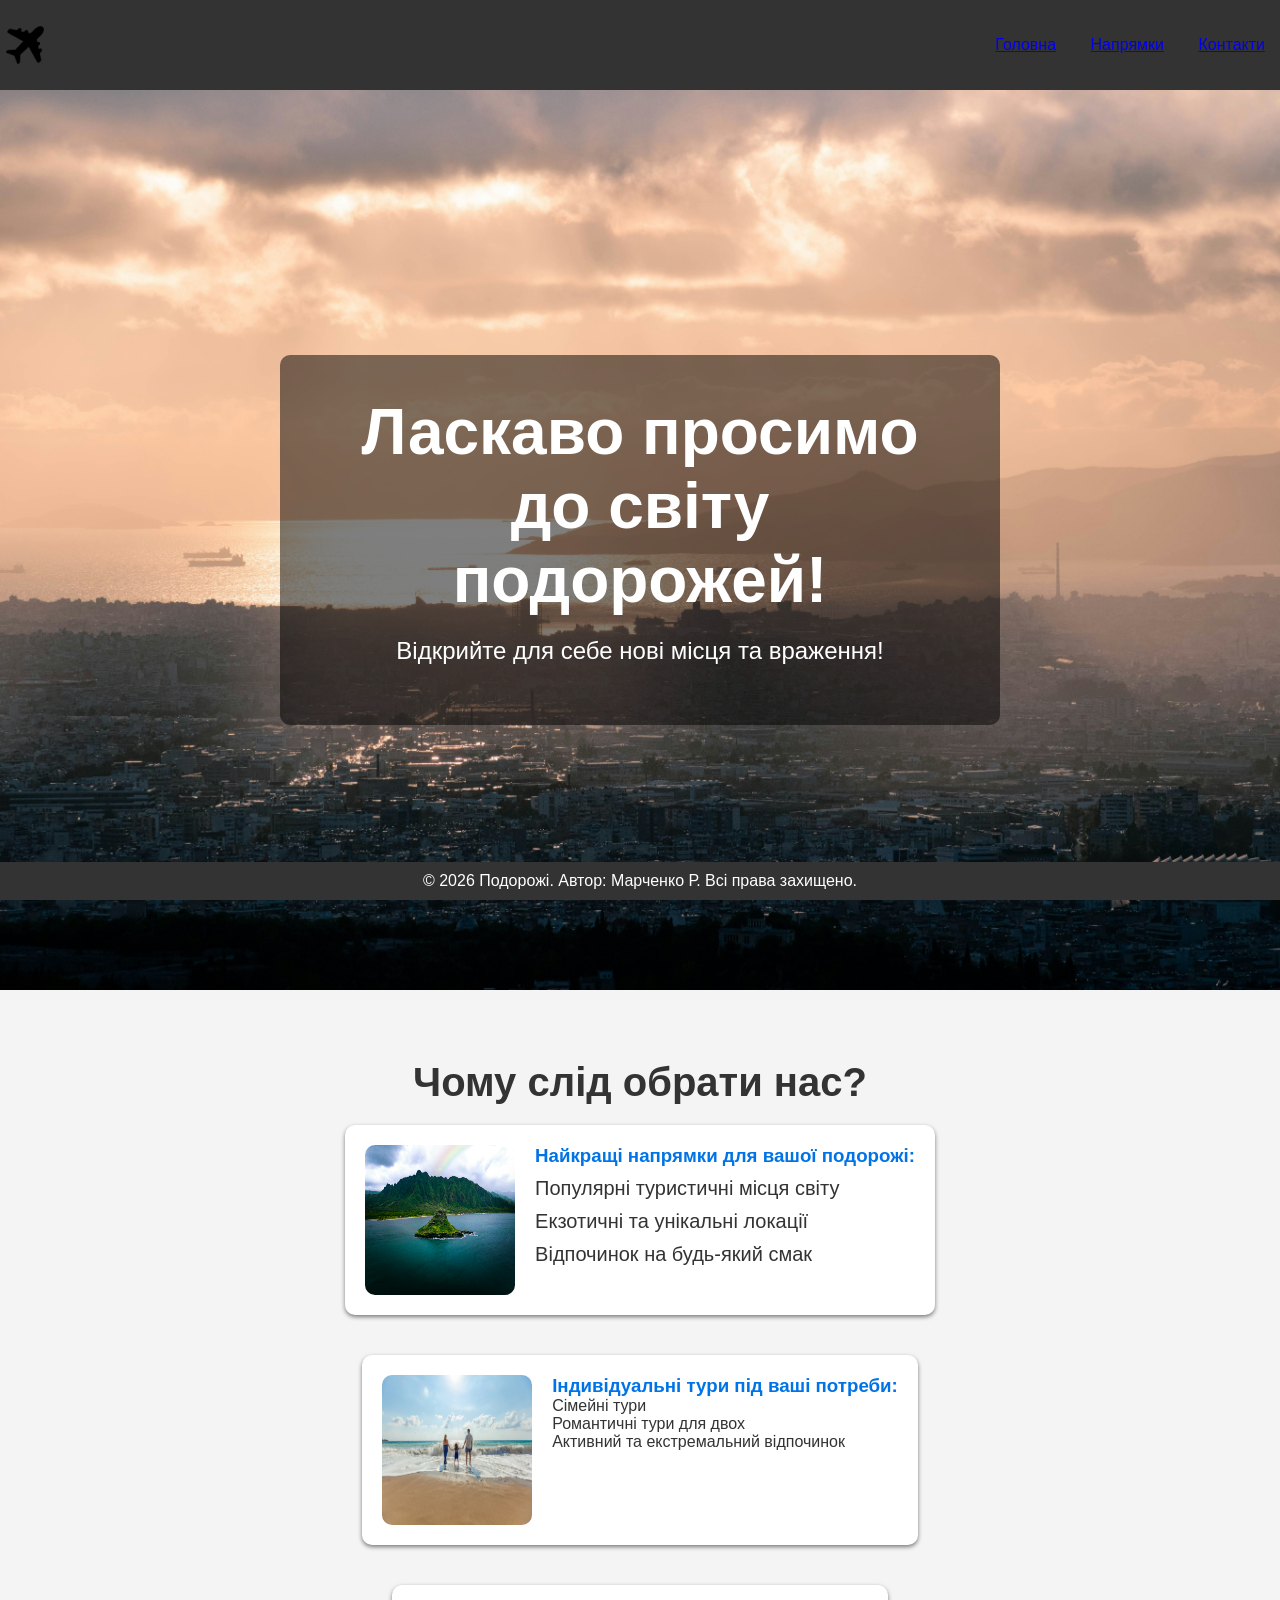
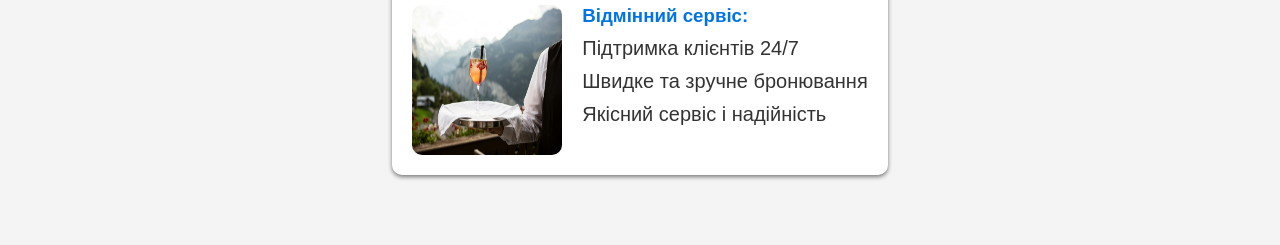
<file: index.html>
<!DOCTYPE html>
<html lang="uk">
<head>
  <meta charset="UTF-8">
  <title>Подорожі - Головна</title>
  <link rel="stylesheet" href="style.css">
</head>
<body>

  <header class="head">
    <img src="img/logo.png" class="logo" alt="логотип">
    <nav class="menu">
      <ul class="menu-links">
        <li class="menu-item">
          <a href="index.html" class="menu-item-link">Головна</a>
        </li>
        <li class="menu-item">
          <a href="destinations.html" class"menu-item-link">Напрямки</a>
        </li>
        <li class="menu-item">
          <a href="contact.html" class="menu-item-link">Контакти</a>
        </li>
      </ul>
    </nav>
  </header>

  <section class="hero">
    <div class="hero-info">
      <h1 class="hero-title">Ласкаво просимо до світу подорожей!</h1>
      <p class="hero-text">Відкрийте для себе нові місця та враження!</p>
    </div>
  </section>

  <section class="intro">
    <h2 class="intro-title">Чому слід обрати нас?</h2>

    <div class="card">
      <img src="img/destinations.jpg" alt="Найкращі напрямки" class="card-img">
      <div class="card-content">
        <h3 class="card-title">Найкращі напрямки для вашої подорожі:</h3>
        <ul class="card-list">
          <li class="card-list-item">Популярні туристичні місця світу</li>
          <li class="card-list-item">Екзотичні та унікальні локації</li>
          <li class="card-list-item">Відпочинок на будь-який смак</li>
        </ul>
      </div>
    </div>

    <div class="card">
      <img src="img/tours.jpg" alt="Індивідуальні тури" class="card-img">
      <div class="card-content">
        <h3 class="card-title">Індивідуальні тури під ваші потреби:</h3>
        <ul class="card-list">
          <li class"card-list-item">Сімейні тури</li>
          <li class"card-list-item">Романтичні тури для двох</li>
          <li class"card-list-item">Активний та екстремальний відпочинок</li>
        </ul>
      </div>
    </div>

    <div class="card">
      <img src="img/service.jpg" alt="Відмінний сервіс" class="card-img">
      <div class="card-content">
        <h3 class="card-title">Відмінний сервіс:</h3>
        <ul class="card-list">
          <li class="card-list-item">Підтримка клієнтів 24/7</li>
          <li class="card-list-item">Швидке та зручне бронювання</li>
          <li class="card-list-item">Якісний сервіс і надійність</li>
        </ul>
      </div>
    </div>

  </section>

  <footer class="footer">
    <p class="footer-info">&copy; 2026 Подорожі. Автор: Марченко Р. Всі права захищено.</p>

  </footer>

</body>
</html>
</file>
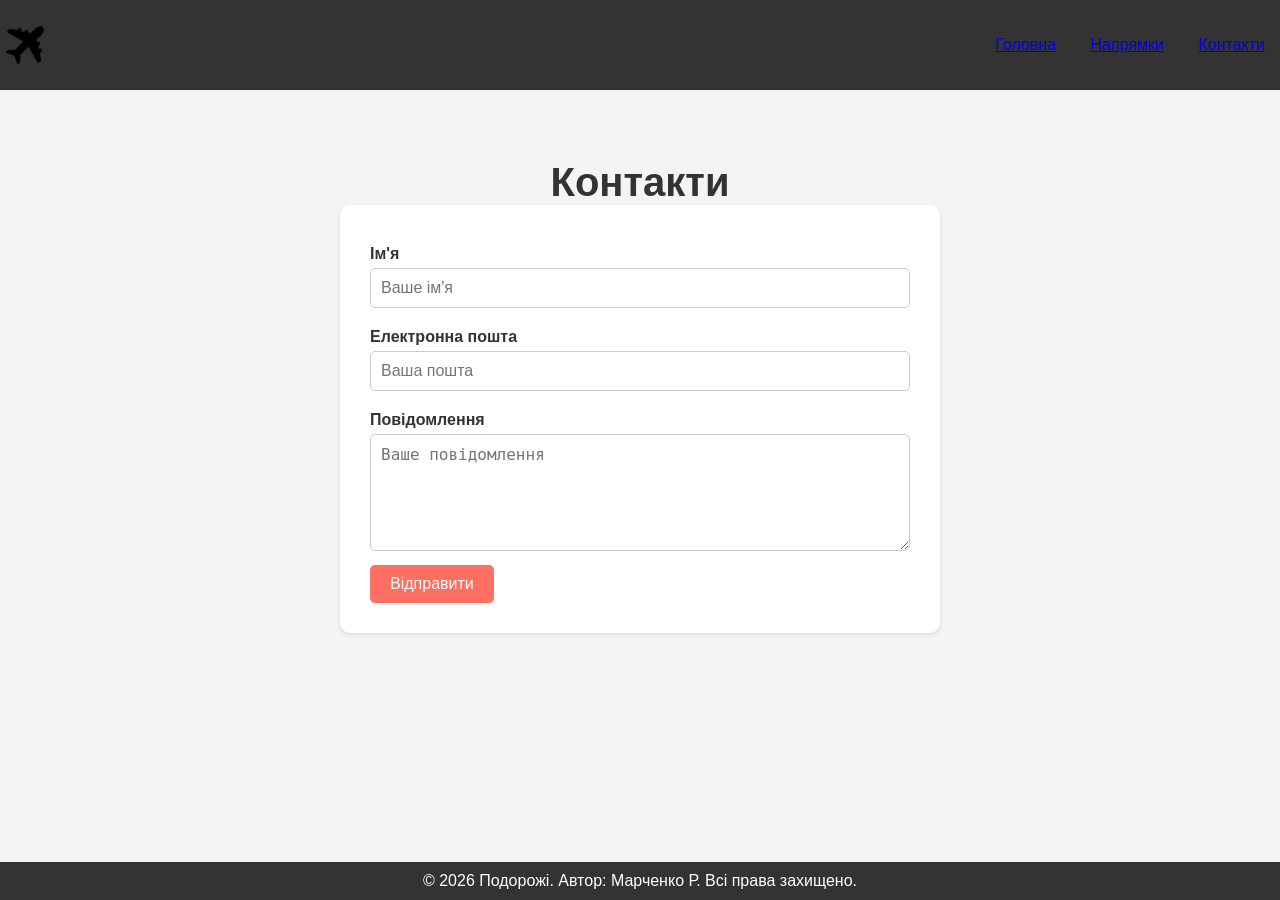
<file: contact.html>
<!DOCTYPE html>
<html lang="uk">
<head>
  <meta charset="UTF-8">
  <title>Подорожі - Контакти</title>
  <link rel="stylesheet" href="style.css">
</head>
<body>

  <header class="head">
    <img src="img/logo.png" class="logo" alt="логотип">
    <nav class="menu">
      <ul class="menu-links">
        <li class="menu-item">
          <a href="index.html" class="menu-item-link">Головна</a>
        </li>
        <li class="menu-item">
          <a href="destinations.html" class="menu-item-link">Напрямки</a>
        </li>
        <li class="menu-item">
          <a href="contact.html" class="menu-item-link">Контакти</a>
        </li>
      </ul>
    </nav>
  </header>
  
  <section class="contact">
    <h2 class="contact-title">Контакти</h2>
    <form class="form">
      <label class="form-label">Ім'я</label>
      <input type="text" class="form-input" placeholder="Ваше ім'я">

      <label class="form-label">Електронна пошта</label>
      <input type="email" class="form-input" placeholder="Ваша пошта">

      <label class="form-label">Повідомлення</label>
      <textarea class="form-textarea" rows="5" placeholder="Ваше повідомлення"></textarea>

      <button class="form-button">Відправити</button>
    </form>
  </section>

  <footer class="footer">
    <p class="footer-info">&copy; 2026 Подорожі. Автор: Марченко Р. Всі права захищено.</p>
  </footer>

</body>
</html>
</file>
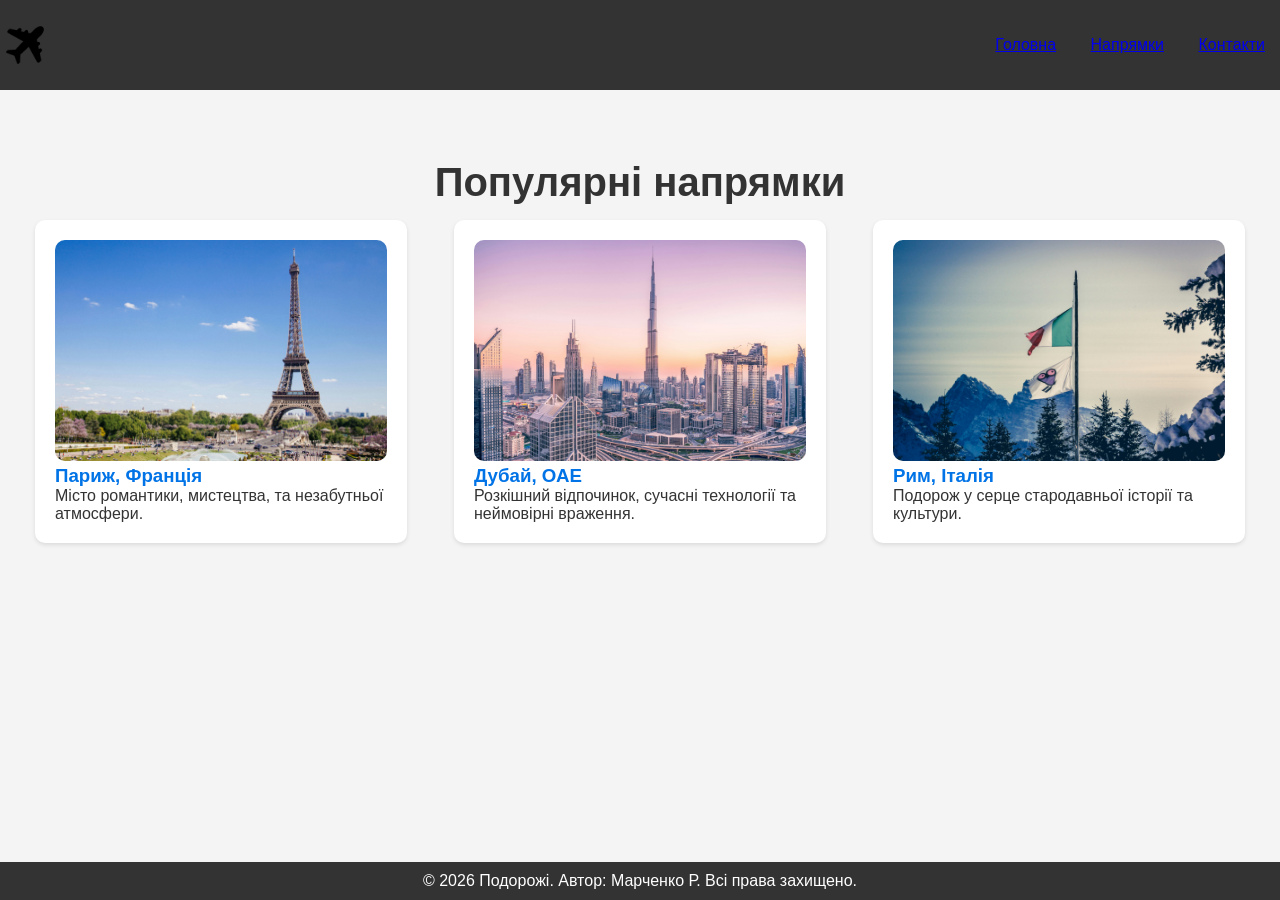
<file: destinations.html>
<!DOCTYPE html>
<html lang="uk">
<head>
  <meta charset="UTF-8">
  <title>Подорожі - Напрямки</title>
  <link rel="stylesheet" href="style.css">
</head>
<body>

  <header class="head">
    <img src="img/logo.png" class="logo" alt="логотип">
    <nav class="menu">
      <ul class="menu-links">
        <li class="menu-item">
          <a href="index.html" class="menu-item-link">Головна</a>
        </li>
        <li class="menu-item">
          <a href="destinations.html" class="menu-item-link">Напрямки</a>
        </li>
        <li class="menu-item">
          <a href="contact.html" class="menu-item-link">Контакти</a>
        </li>
      </ul>
    </nav>
  </header>

  <section class="destinations">
    <h2 class="destinations-title">Популярні напрямки</h2>
    <div class="destinations-container">

      <div class="destination">
        <img src="img/paris.jpg" alt="Напрямок 1" class="destination-img">
        <h3 class="destination-title">Париж, Франція</h3>
        <p class="destination-text">Місто романтики, мистецтва, та незабутньої атмосфери.</p>
      </div>

      <div class="destination">
        <img src="img/dubai.jpg" alt="Напрямок 2" class="destination-img">
        <h3 class="destination-title">Дубай, ОАЕ</h3>
        <p class="destination-text">Розкішний відпочинок, сучасні технології та неймовірні враження.</p>
      </div>

      <div class="destination">
        <img src="img/rime.jpg" alt="Напрямок 3" class="destination-img">
        <h3 class="destination-title">Рим, Італія</h3>
        <p class="destination-text">Подорож у серце стародавньої історії та культури.</p>
      </div>

    </div>
  </section>

  <footer class="footer">
    <p class="footer-info">&copy; 2026 Подорожі. Автор: Марченко Р. Всі права захищено.</p>
  </footer>

</body>
</html>
</file>
<file: style.css>
* {
  margin: 0;
  padding: 0;
  box-sizing: border-box;
}

body {
  font-family: Arial, sans-serif;
  color: #333;
  background-color: #f4f4f4;
}

/* ==== HEAD ==== */
.head {
  display: flex;
  justify-content: space-between;
  align-items: center;
  background-color: #333;
  color: #fff;
  padding: 20px 0;
}

.logo {
  width: 50px;
}

.menu-links {
  list-style: none;
  margin: 0;
  padding: 0;
}

.menu-item {
  display: inline;
  margin: 0 15px;
}

.menu-item-link:
  color: white;
  text-decoration: none;
  font-weight: bold;
}

.menu-item-link:hover {
  color: #ff6f61;
}

/* ==== HERO ==== */
.hero {
  display: flex;
  align-items: center;
  justify-content: center;
  text-align: center;
  background: url('img/heroback.jpg') no-repeat center center/cover;
  height: 100vh;
  color: white;
}

.hero-info {
  background-color: rgba(0, 0, 0, 0.5);
  padding: 40px;
  border-radius: 10px;
  max-width: 720px;
}

.hero-title {
  font-size: 64px;
  margin: 0;
}

.hero-text {
  font-size: 24px;
  margin: 20px 0;
}

/* ==== INTRO ==== */
.intro {
  display: flex;
  flex-direction: column;
  align-items: center;
  padding: 50px 20px;
}

.intro-title {
  font-size: 40px;
  color: #333;
  margin-top: 20px;
}

.card {
  display: flex;
  flex-direction: row;
  margin: 20px 0;
  padding: 20px;
  background-color: white;
  border-radius: 10px;
  box-shadow: 0 2px 4px rgba(0,0,0,0.5);
  max-width: 900px;
}

.card-img {
  width: 150px;
  height: 150px;
  border-radius: 10px;
  margin-right: 20px;
}

.card-content {
  text-align: left;
}

.card-title {
  color: #0073e6;
}

.card-list {
  list-style: none;
  padding: 0;
}

.card-list-item {
  margin: 10px 0;
  font-size: 20px;
}

/* ==== FOOTER ==== */
.footer {
  background-color: #333;
  color: white;
  text-align: center;
  padding: 10px 0;
  position: fixed;
  bottom: 0;
  width: 100%;
}

/* ==== DESTINATIONS ==== */
.destinations {
  display: flex;
  flex-direction: column;
  align-items: center;
  padding: 50px 20px;
}

.destinations-title {
  font-size: 40px;
  color: #333;
  margin-top: 20px;
}

.destinations-container {
  display: flex;
  justify-content: space-between;
  flex-wrap: wrap;
}

.destination {
  margin: 15px;
  padding: 20px;
  background-color: white;
  border-radius: 10px;
  width: 30%;
  box-shadow: 0 2px 4px rgba(0,0,0,0.1);
}

.destination:hover {
  box-shadow: 0 2px 4px rgba(0,0,0,0.5);
}

.destination-img {
  width: 100%;
  border-radius: 10px;
}

.destination-title {
  color: #0073e6;
}

/* ==== CONTACT ==== */
.contact {
  display: flex;
  flex-direction: column;
  align-items: center;
  padding: 50px 20px;
}

.contact-title {
  font-size: 40px;
  color: #333;
  margin-top: 20px;
}

.form {
  background-color: white;
  padding: 30px;
  border-radius: 10px;
  box-shadow: 0 2px 4px rgba(0,0,0,0.1);
  max-width: 600px;
  width: 100%;
}

.form-label {
  display: block;
  font-weight: bold;
  margin: 10px 0 5px 0;
}

.form-input,
.form-textarea {
  width: 100%;
  margin-bottom: 10px;
  padding: 10px;
  border: 1px solid #ccc;
  border-radius: 5px;
  font-size: 16px;
}

.form-button {
  padding: 10px 20px;
  border: none;
  border-radius: 5px;
  background-color: #ff6f61;
  color: white;
  font-size: 16px;
  cursor: pointer;
}

.form-button:hover {
  background-color: #e55a50;
}
</file>
